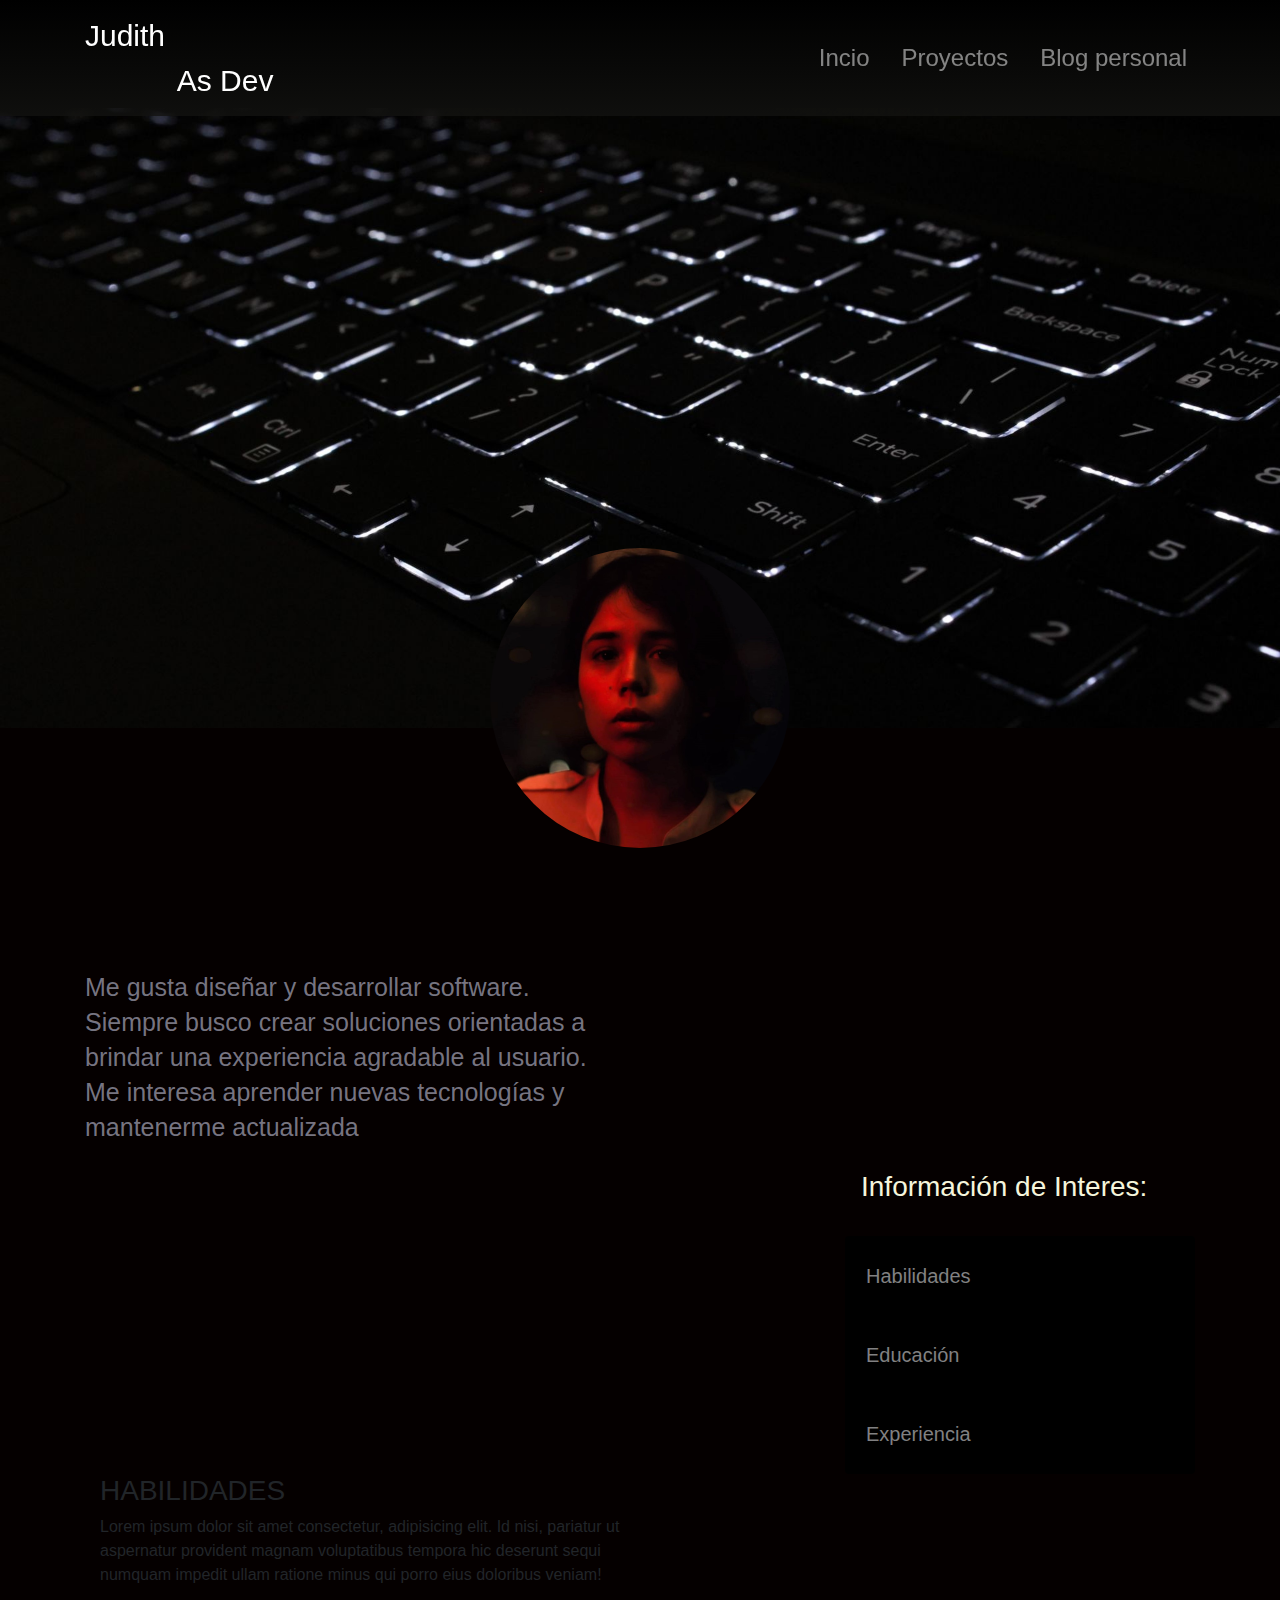
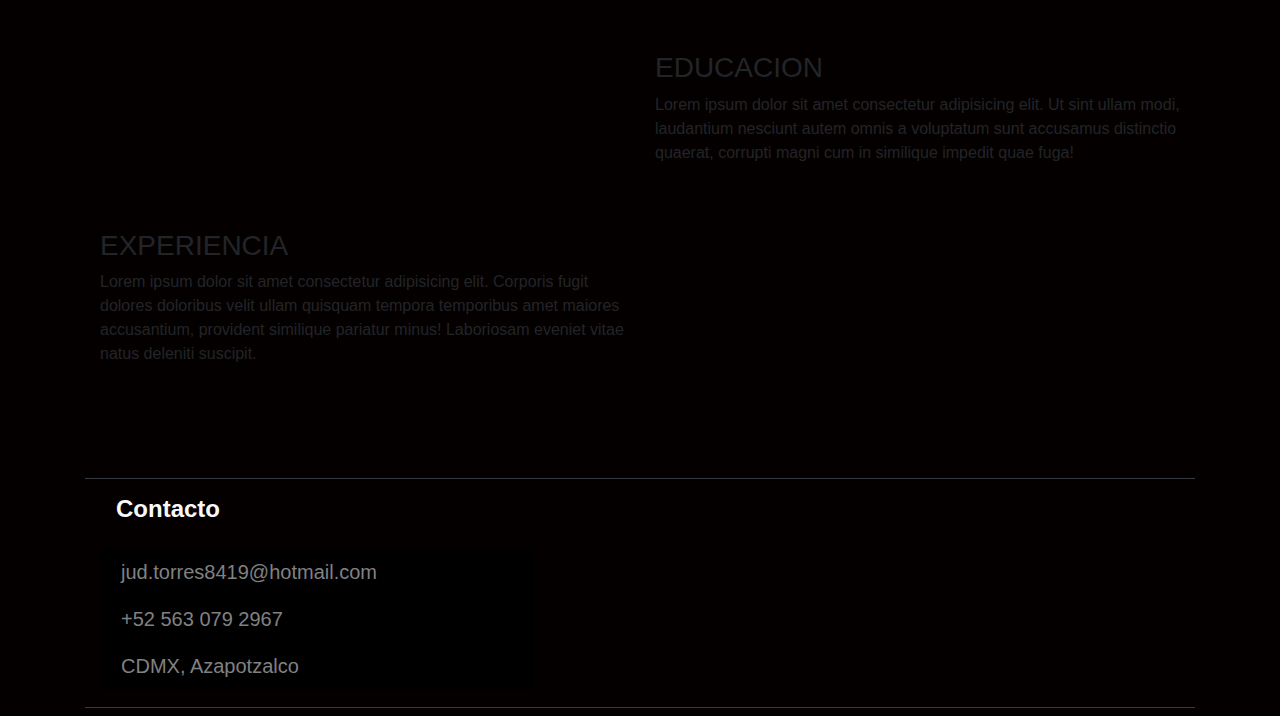
<file: index.html>
<html lang="en">

<head>
    <meta http-equiv="X-UA-Compatible" content="IE=edge" />

    <meta charset="utf-8" />
    <meta name="viewport" content="width=device-width, initial-scale=1, shrink-to-fit=no" />

    <link rel="stylesheet" href="https://maxcdn.bootstrapcdn.com/bootstrap/4.0.0/css/bootstrap.min.css"
        integrity="sha384-Gn5384xqQ1aoWXA+058RXPxPg6fy4IWvTNh0E263XmFcJlSAwiGgFAW/dAiS6JXm" crossorigin="anonymous" />

    <link rel="stylesheet" type="text/css" href="static/main.css" />
    <title>JudithTorres folium</title>
</head>

<body>
    <header class="site-header">
        <nav class="navbar navbar-expand-md navbar-dark fixed-top">
            <div class="container">
                <a class="navbar-brand mr-6" href="#">Judith<br />
                    &nbsp;&nbsp;&nbsp;&nbsp;&nbsp;&nbsp;&nbsp;&nbsp;&nbsp;&nbsp;&nbsp;As
                    Dev</a>

                <button class="navbar-toggler" type="button" data-toggle="collapse" data-target="#navbarToggle"
                    aria-controls="navbarToggle" aria-expanded="false" aria-label="Toggle navigation">
                    <span class="navbar-toggler-icon"></span>
                </button>

                <div class="collapse navbar-collapse" id="navbarToggle">
                    <div class="navbar-nav mr-auto"></div>
                    <!-- Navbar  -->
                    <div class="navbar-nav my-4">
                        <a class="nav-item nav-link pr-4" href="#">Incio</a>
                        <a class="nav-item nav-link pr-4" href="#">Proyectos</a>
                        <a class="nav-item nav-link" href="#"> Blog personal</a>
                    </div>
                </div>
            </div>
        </nav>
    </header>

    <!-- DIV PRUEBA  -->
    <div class="container-fluid">
        <div class="row cont-sup">
            <img class="foto-sup" src="media/yop2.jpeg" alt="" />
        </div>
    </div>

    <main role="main" class="container">
        <div class="row">
            <div class="col-md-6">
                <h3 class="desc-1">
                    Me gusta diseñar y desarrollar software. <br />
                    Siempre busco crear soluciones orientadas a brindar una experiencia
                    agradable al usuario. <br />
                    Me interesa aprender nuevas tecnologías y mantenerme actualizada
                </h3>
            </div>

            <div class="col-md-2"></div>

            <div class="col-md-4">
                <div class="side-bar">
                    <h3 class="side-obj1 pb-4 pl-3">Información de Interes:</h3>
                    <ul class="list-group">
                        <a href="#habilidades" class="list-group-item list-group-item-light py-4 list-side">Habilidades</a>
                        <a href="#educacion" class="list-group-item list-group-item-light py-4 list-side">Educación</a>
                        <a href="#experiencia" class="list-group-item list-group-item-light py-4 list-side">Experiencia</a>
                    </ul>
                </div>
            </div>
        </div>

        <div class="container">
            <!-- HABILIDADES -->
            <div class="row pb-5">
                <div class="col-md-6">
                    <h3 id="habilidades">HABILIDADES</h3>
                    <p>
                        Lorem ipsum dolor sit amet consectetur, adipisicing elit. Id nisi,
                        pariatur ut aspernatur provident magnam voluptatibus tempora hic
                        deserunt sequi numquam impedit ullam ratione minus qui porro eius
                        doloribus veniam!
                    </p>
                </div>
                <div class="col-md-6"></div>
            </div>

            <!-- EDUCACION -->
            <div class="row pb-5">
                <div class="col-md-6"></div>
                <div class="col-md-6">
                    <h3 id="educacion">EDUCACION</h3>
                    <p>
                        Lorem ipsum dolor sit amet consectetur adipisicing elit. Ut sint
                        ullam modi, laudantium nesciunt autem omnis a voluptatum sunt
                        accusamus distinctio quaerat, corrupti magni cum in similique
                        impedit quae fuga!
                    </p>
                </div>
            </div>

            <!-- EXPERIENCIA -->
            <div class="row pb-5">
                <div class="col-md-6">
                    <h3 id="experiencia">EXPERIENCIA</h3>
                    <p>
                        Lorem ipsum dolor sit amet consectetur adipisicing elit. Corporis
                        fugit dolores doloribus velit ullam quisquam tempora temporibus
                        amet maiores accusantium, provident similique pariatur minus!
                        Laboriosam eveniet vitae natus deleniti suscipit.
                    </p>
                </div>
                <div class="col-md-6"></div>
            </div>
        </div>

        <!-- FOOTER -->
        <footer class="text-white pt-5 pb-2 ">
            <div class="container text-center text-md-left border border-dark border-left-0 border-right-0">
                <div class="row">
                    <div class="col-md-5">
                        <h4 class="mb-4 font-weight-bold text-light pt-3 pl-3">Contacto</h4>
                        <ul class="pl-0">
                            <a href="#" class="list-group-item list-group-item-light py-2 list-side">jud.torres8419@hotmail.com</a>
                            <a href="#" class="list-group-item list-group-item-light py-2 list-side">+52 563 079 2967</a>
                            <a href="#" class="list-group-item list-group-item-light py-2 list-side">CDMX, Azapotzalco</a>
                        </ul>
                        <div class="col-md-8"></div>
                    </div>
                </div>
            </div>
        </footer>
    </main>

    <!-- Optional JavaScript -->
    <!-- jQuery first, then Popper.js, then Bootstrap JS -->
    <script src="https://code.jquery.com/jquery-3.2.1.slim.min.js"
        integrity="sha384-KJ3o2DKtIkvYIK3UENzmM7KCkRr/rE9/Qpg6aAZGJwFDMVNA/GpGFF93hXpG5KkN"
        crossorigin="anonymous"></script>
    <script src="https://cdnjs.cloudflare.com/ajax/libs/popper.js/1.12.9/umd/popper.min.js"
        integrity="sha384-ApNbgh9B+Y1QKtv3Rn7W3mgPxhU9K/ScQsAP7hUibX39j7fakFPskvXusvfa0b4Q"
        crossorigin="anonymous"></script>
    <script src="https://maxcdn.bootstrapcdn.com/bootstrap/4.0.0/js/bootstrap.min.js"
        integrity="sha384-JZR6Spejh4U02d8jOt6vLEHfe/JQGiRRSQQxSfFWpi1MquVdAyjUar5+76PVCmYl"
        crossorigin="anonymous"></script>
</body>

</html>
</file>
<file: static/main.css>
header{
    margin-top: 200px;
}

body{
    background-color: rgb(5, 0, 0);
 
}
.navbar{
    background-image: linear-gradient(180deg, rgb(0, 0, 0), rgba(19, 19, 17, 0.801));

}
.navbar-brand{
    font-size: 30px;  
     
}
.nav-link{
    font-size: 24px; 
}

.cont-sup{
    padding: 10em;
    background-image: url("../media/keyboard-black-backlight.jpg");
    background-size: 100%;
    background-repeat: no-repeat;
    display: flex; 
    justify-content: center;
    position: relative;
    top:-92px;



}

.foto-sup{
    width: 300px;
    height: 300px;
    border-radius: 50%;
    position: relative;
    bottom:-280px;

}

.desc-1{
    color: #bbbbcfa1;
    padding-top: 150px;
    font-size: 25px; 
    line-height: 35px; 


}

.side-obj1{
    color: beige;
    padding-top: 100px;
    padding-top: 350px;
}

.list-side{
    background-color: black;
    font-size: 20px; 
}
</file>
